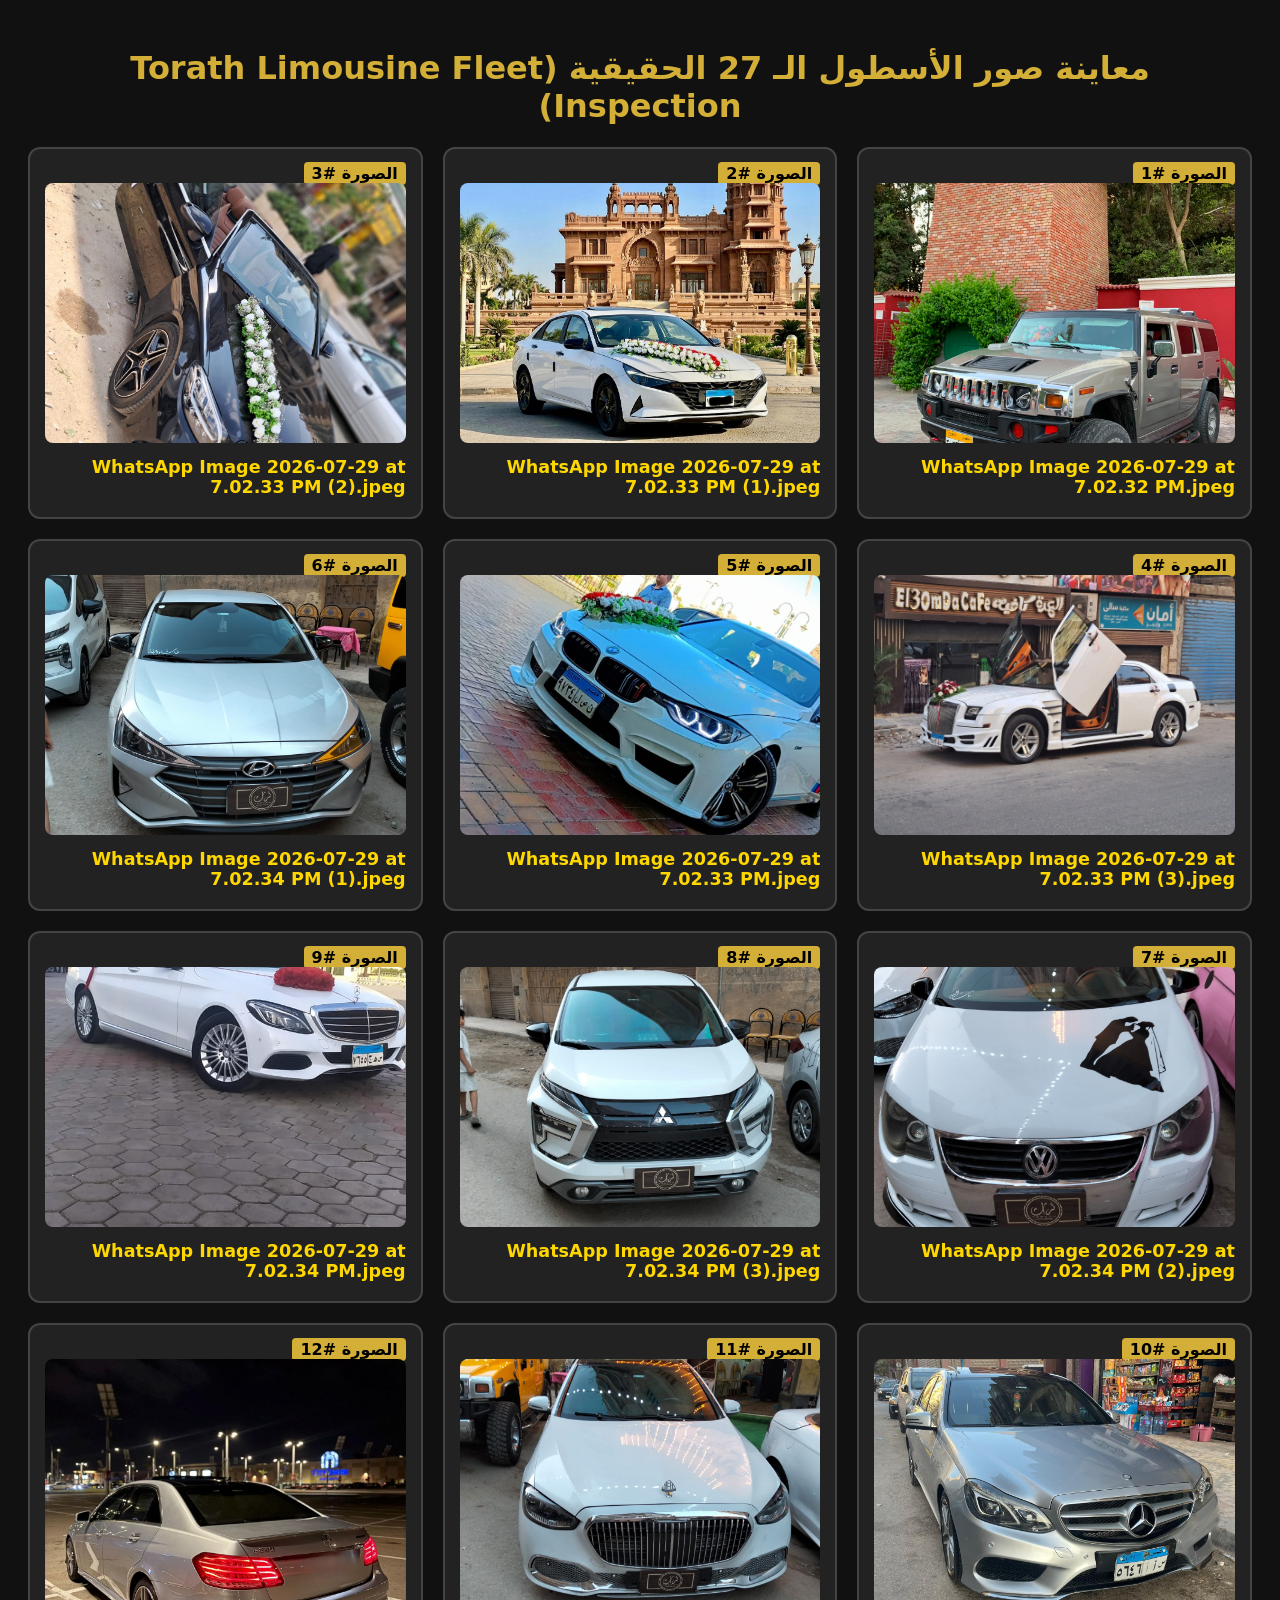
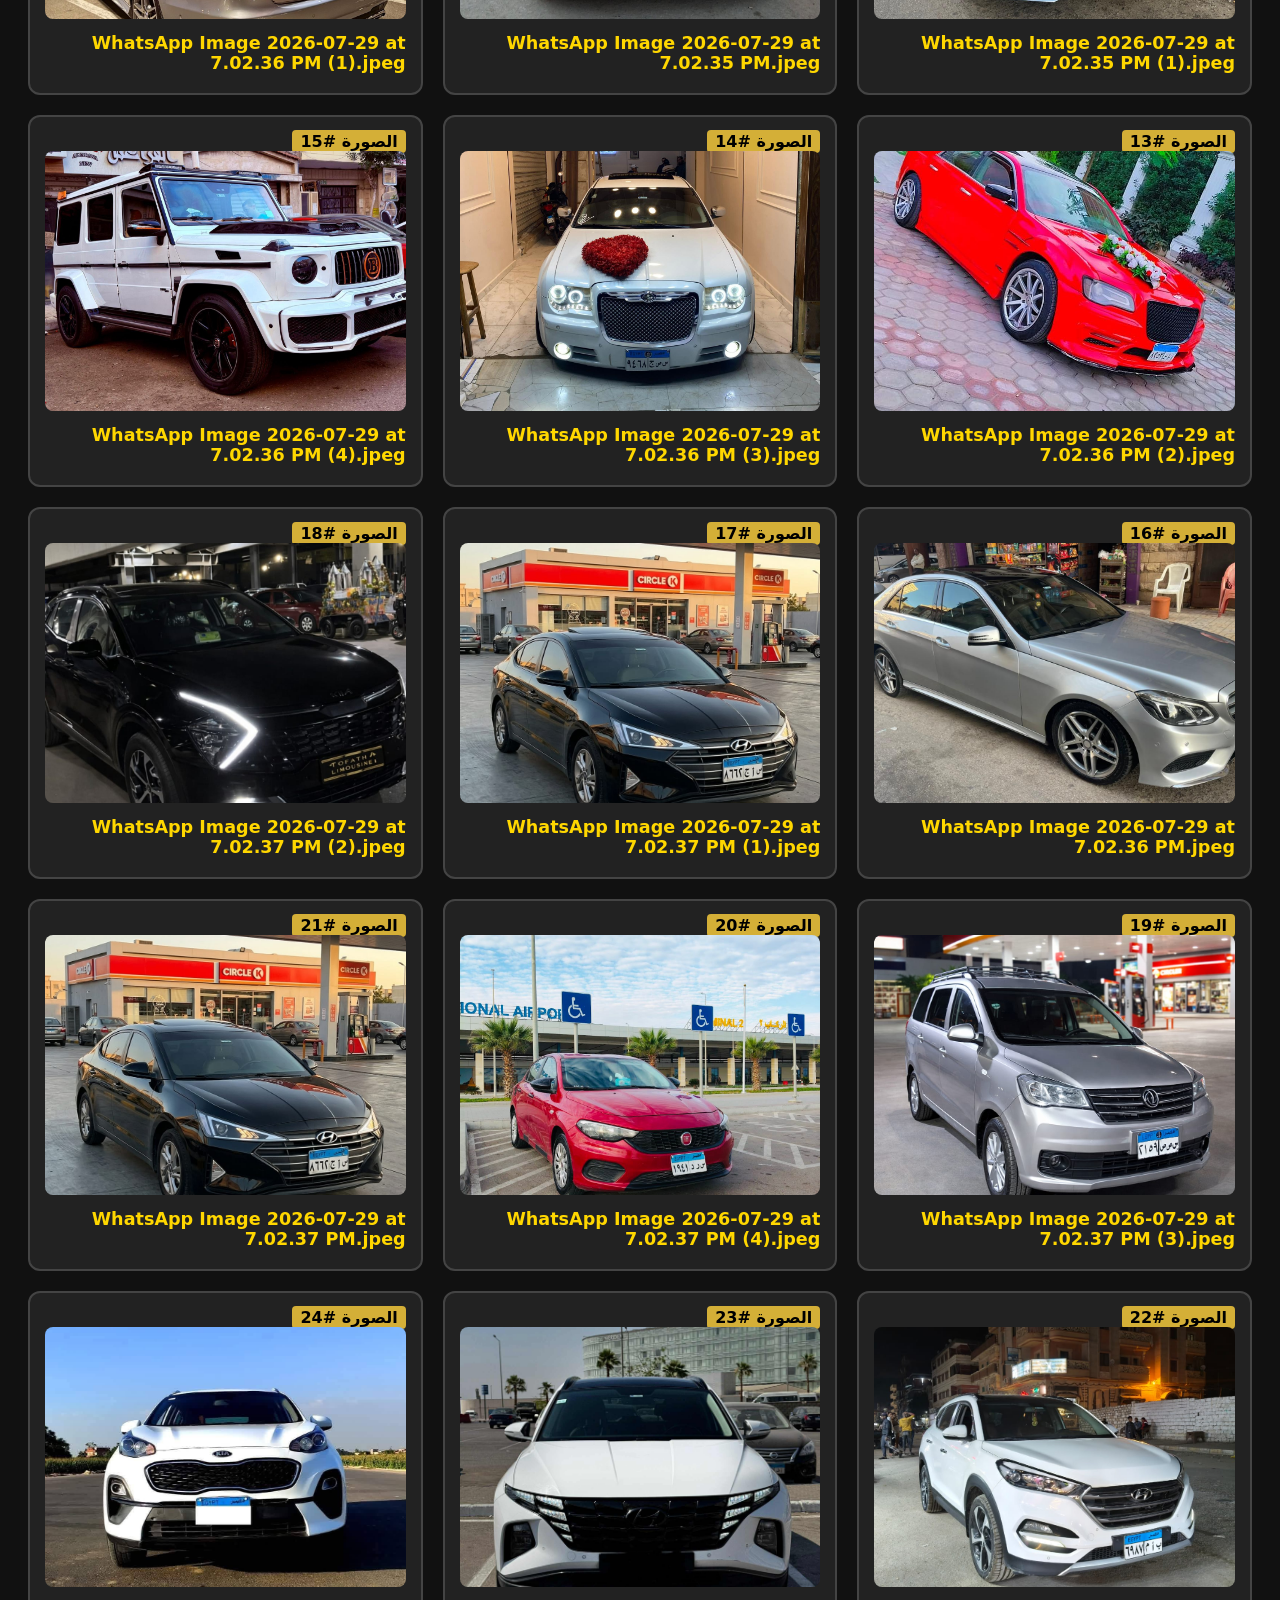
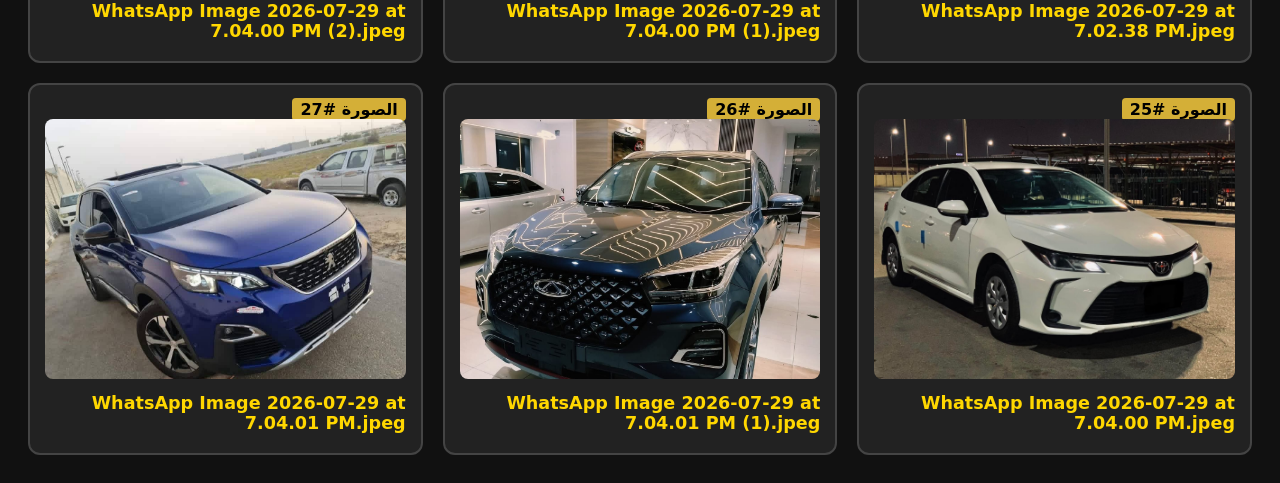
<file: image_gallery_viewer.html>
<!DOCTYPE html>
<html lang="ar" dir="rtl">
<head>
  <meta charset="UTF-8">
  <title>معاينة ودراسة صور الأسطول الـ 27</title>
  <style>
    body { font-family: system-ui, sans-serif; background: #111; color: #fff; padding: 20px; }
    h1 { text-align: center; color: #D4AF37; }
    .grid { display: grid; grid-template-columns: repeat(auto-fill, minmax(320px, 1fr)); gap: 20px; }
    .card { background: #222; border: 2px solid #444; border-radius: 12px; padding: 15px; }
    .card img { width: 100%; height: 260px; object-fit: cover; border-radius: 8px; }
    .title { color: #FFD700; font-size: 1.1rem; margin: 10px 0 5px 0; font-weight: bold; }
    .num { background: #D4AF37; color: #000; padding: 2px 8px; border-radius: 4px; font-weight: bold; }
  </style>
</head>
<body>
  <h1>معاينة صور الأسطول الـ 27 الحقيقية (Torath Limousine Fleet Inspection)</h1>
  <div class="grid" id="grid"></div>

  <script src="assets/js/cars-data.js"></script>
  <script>
    const files = [
      "WhatsApp Image 2026-07-29 at 7.02.32 PM.jpeg",
      "WhatsApp Image 2026-07-29 at 7.02.33 PM (1).jpeg",
      "WhatsApp Image 2026-07-29 at 7.02.33 PM (2).jpeg",
      "WhatsApp Image 2026-07-29 at 7.02.33 PM (3).jpeg",
      "WhatsApp Image 2026-07-29 at 7.02.33 PM.jpeg",
      "WhatsApp Image 2026-07-29 at 7.02.34 PM (1).jpeg",
      "WhatsApp Image 2026-07-29 at 7.02.34 PM (2).jpeg",
      "WhatsApp Image 2026-07-29 at 7.02.34 PM (3).jpeg",
      "WhatsApp Image 2026-07-29 at 7.02.34 PM.jpeg",
      "WhatsApp Image 2026-07-29 at 7.02.35 PM (1).jpeg",
      "WhatsApp Image 2026-07-29 at 7.02.35 PM.jpeg",
      "WhatsApp Image 2026-07-29 at 7.02.36 PM (1).jpeg",
      "WhatsApp Image 2026-07-29 at 7.02.36 PM (2).jpeg",
      "WhatsApp Image 2026-07-29 at 7.02.36 PM (3).jpeg",
      "WhatsApp Image 2026-07-29 at 7.02.36 PM (4).jpeg",
      "WhatsApp Image 2026-07-29 at 7.02.36 PM.jpeg",
      "WhatsApp Image 2026-07-29 at 7.02.37 PM (1).jpeg",
      "WhatsApp Image 2026-07-29 at 7.02.37 PM (2).jpeg",
      "WhatsApp Image 2026-07-29 at 7.02.37 PM (3).jpeg",
      "WhatsApp Image 2026-07-29 at 7.02.37 PM (4).jpeg",
      "WhatsApp Image 2026-07-29 at 7.02.37 PM.jpeg",
      "WhatsApp Image 2026-07-29 at 7.02.38 PM.jpeg",
      "WhatsApp Image 2026-07-29 at 7.04.00 PM (1).jpeg",
      "WhatsApp Image 2026-07-29 at 7.04.00 PM (2).jpeg",
      "WhatsApp Image 2026-07-29 at 7.04.00 PM.jpeg",
      "WhatsApp Image 2026-07-29 at 7.04.01 PM (1).jpeg",
      "WhatsApp Image 2026-07-29 at 7.04.01 PM.jpeg"
    ];

    const grid = document.getElementById('grid');
    grid.innerHTML = files.map((f, i) => `
      <div class="card">
        <div><span class="num">الصورة #${i+1}</span></div>
        <img src="${f}" alt="${f}">
        <div class="title">${f}</div>
      </div>
    `).join('');
  </script>
</body>
</html>
</file>
